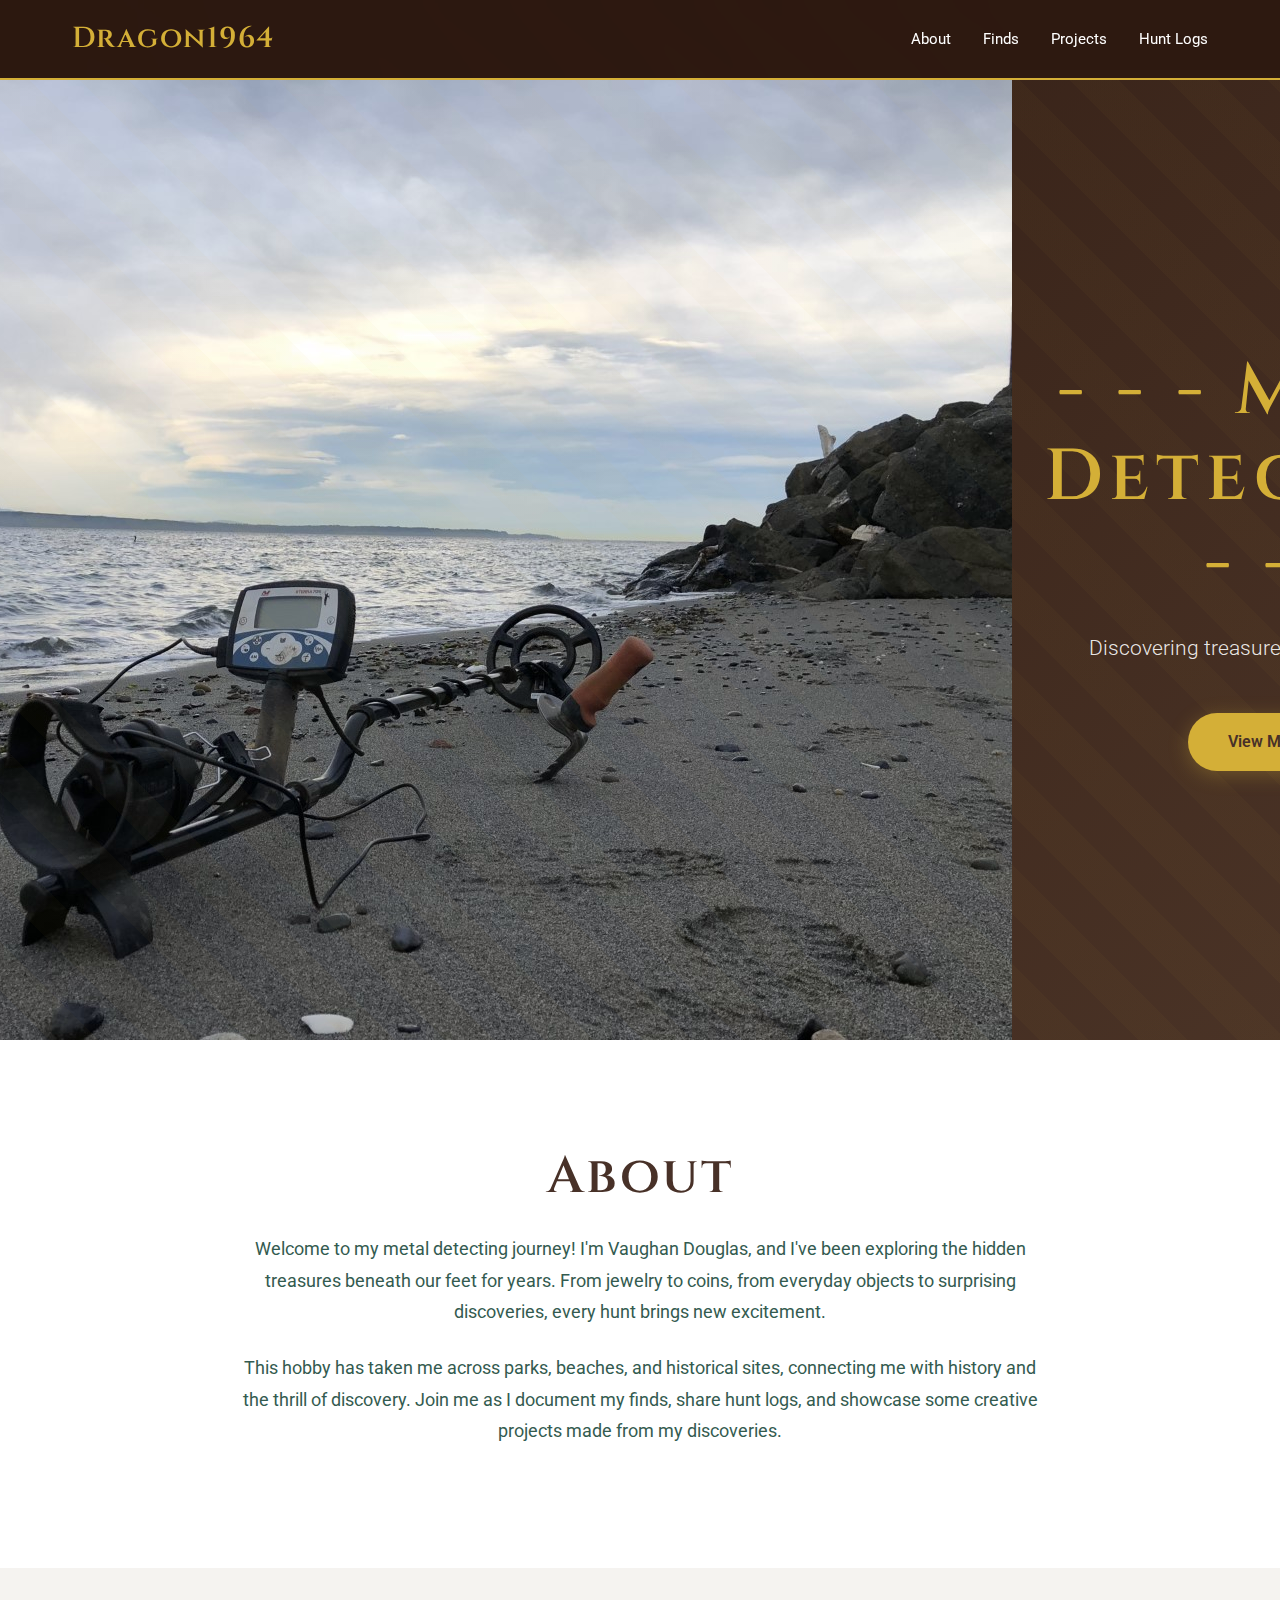
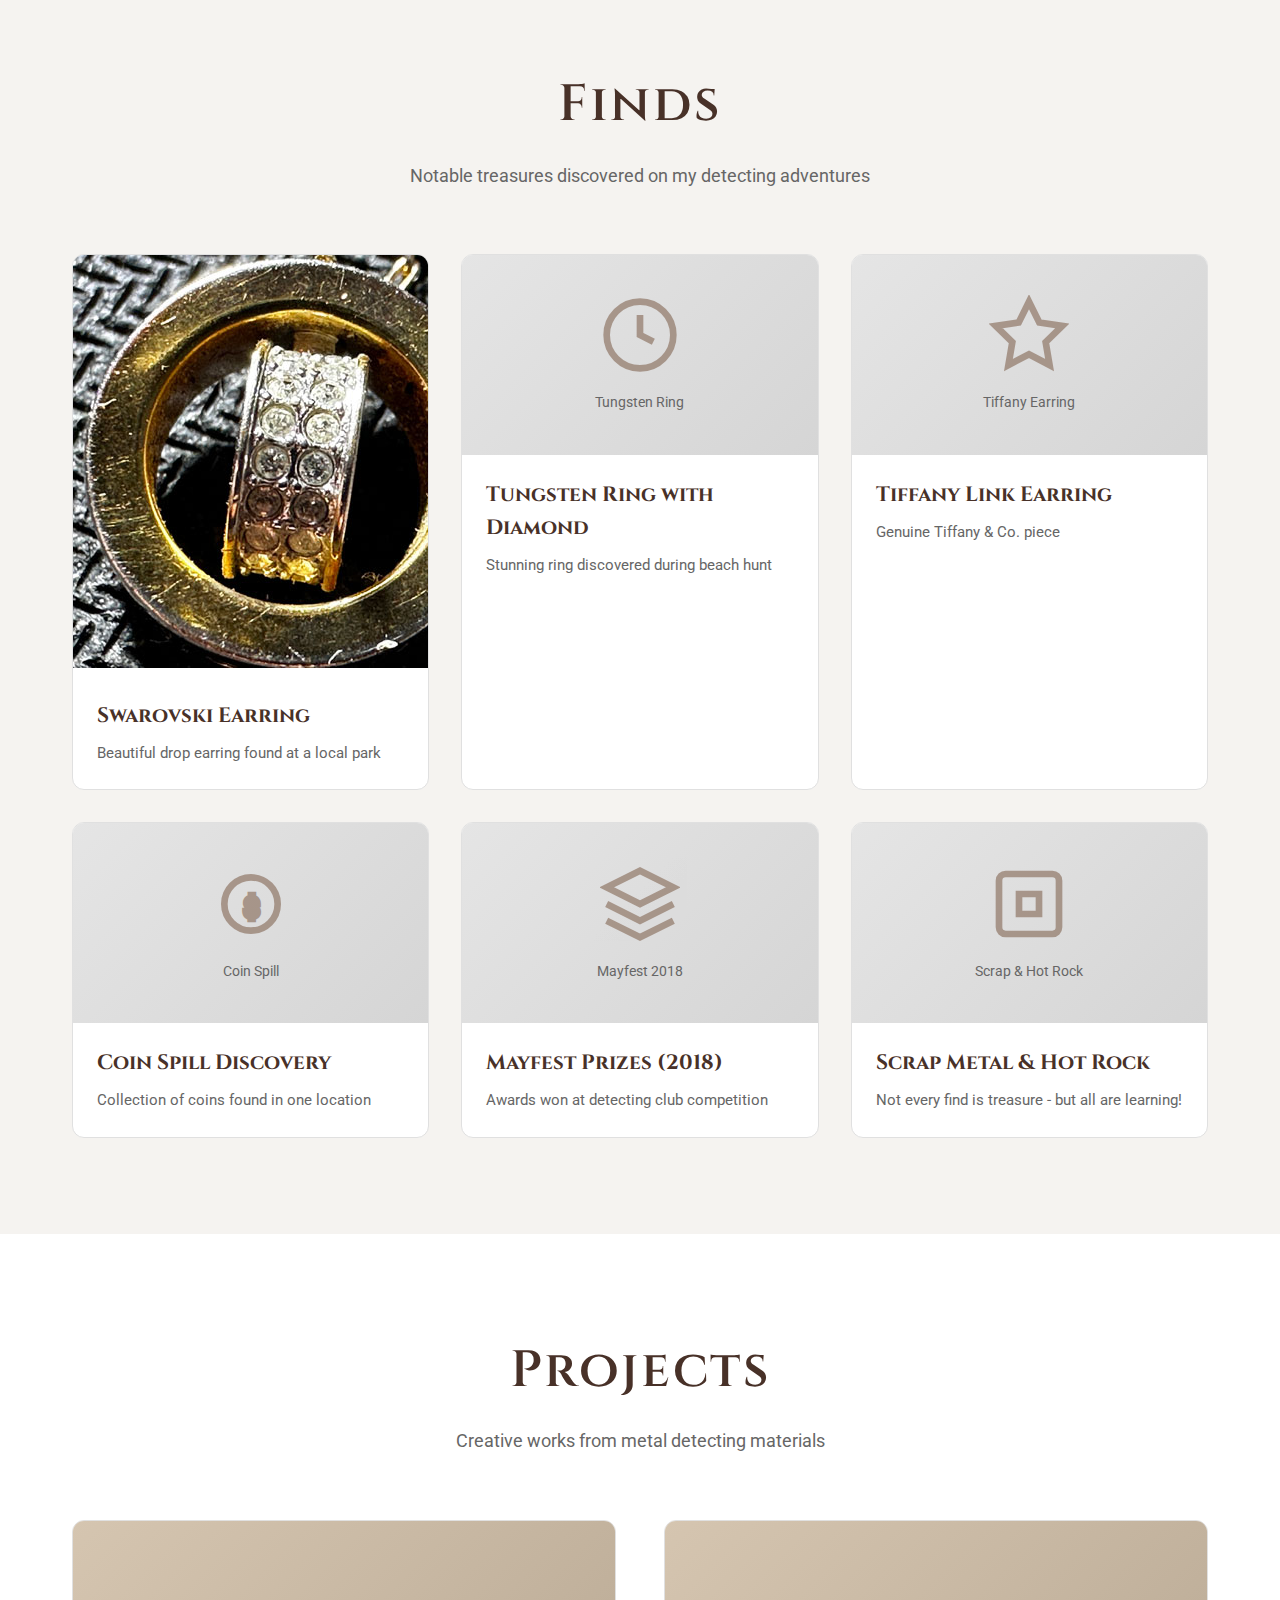
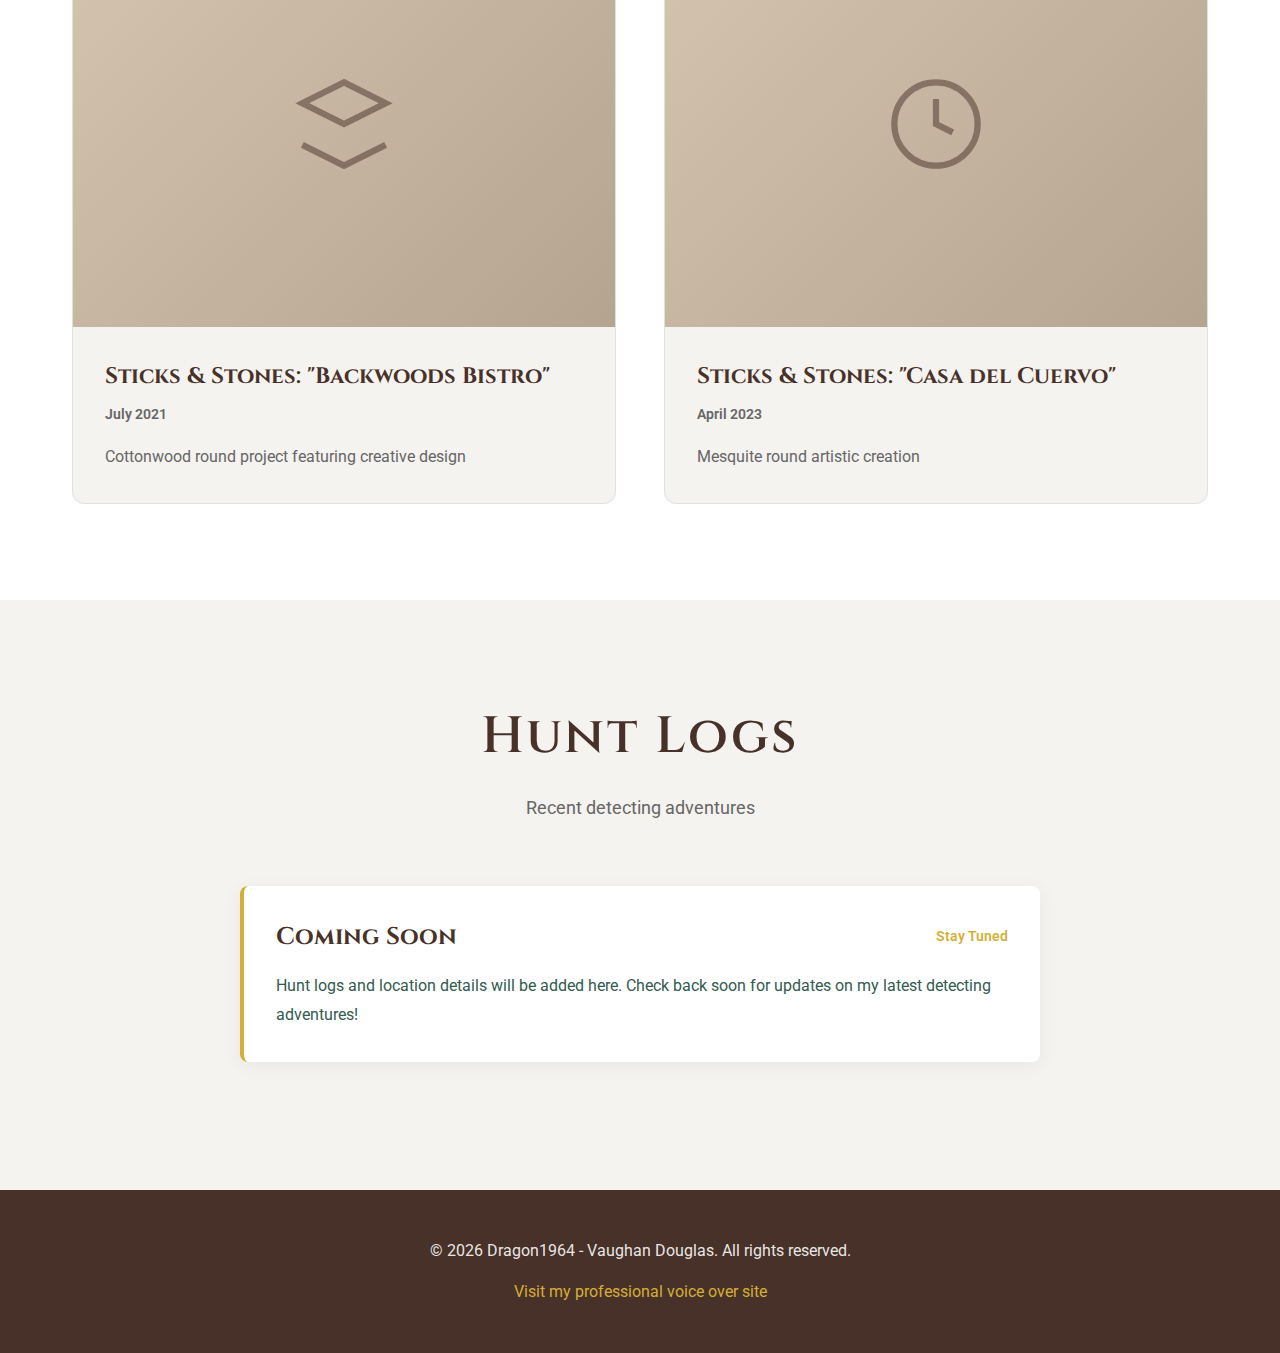
<file: index.html>
<!DOCTYPE html>
<html lang="en">
<head>
    <meta charset="UTF-8">
    <meta name="viewport" content="width=device-width, initial-scale=1.0">
    <title>Dragon1964 - Metal Detecting Adventures</title>
    <meta name="description" content="Vaughan Douglas' metal detecting finds, hunt logs, and hobby adventures">
    <link rel="stylesheet" href="styles.css">
    <link rel="preconnect" href="https://fonts.googleapis.com">
    <link rel="preconnect" href="https://fonts.gstatic.com" crossorigin>
    <link href="https://fonts.googleapis.com/css2?family=Roboto:wght@300;400;700&family=Cinzel:wght@600&display=swap" rel="stylesheet">
</head>
<body>
    <!-- Navigation -->
    <nav class="nav">
        <div class="nav-container">
            <div class="logo">Dragon1964</div>
            <ul class="nav-links">
                <li><a href="#about">About</a></li>
                <li><a href="#finds">Finds</a></li>
                <li><a href="#projects">Projects</a></li>
                <li><a href="#hunt-logs">Hunt Logs</a></li>
            </ul>
        </div>
    </nav>

    <!-- Hero Section -->
    <header class="hero">
        <img src="images/DETECTING_Edmonds_2018-12.jpg" alt="Metal detecting at Edmonds beach" class="hero-bg-image">
        <div class="hero-content">
            <h1 class="hero-title">- - - Metal Detecting - - -</h1>
            <p class="hero-subtitle">Discovering treasure beneath the surface</p>
            <a href="#finds" class="cta-button">View My Finds</a>
        </div>
    </header>

    <!-- About Section -->
    <section id="about" class="about-section">
        <div class="container">
            <h2 class="section-title">About</h2>
            <div class="about-content">
                <p>Welcome to my metal detecting journey! I'm Vaughan Douglas, and I've been exploring the hidden treasures beneath our feet for years. From jewelry to coins, from everyday objects to surprising discoveries, every hunt brings new excitement.</p>
                <p>This hobby has taken me across parks, beaches, and historical sites, connecting me with history and the thrill of discovery. Join me as I document my finds, share hunt logs, and showcase some creative projects made from my discoveries.</p>
            </div>
        </div>
    </section>

    <!-- Finds Gallery -->
    <section id="finds" class="finds-section">
        <div class="container">
            <h2 class="section-title">Finds</h2>
            <p class="section-subtitle">Notable treasures discovered on my detecting adventures</p>
            
            <div class="gallery-grid">
                <!-- Find Item 1 -->
                <div class="gallery-item">
                    <div class="gallery-image">
                        <img src="images/FINDS_2022-07_Earring2_01x550.jpg" alt="Swarovski drop earring found while metal detecting">
                    </div>
                    <div class="gallery-caption">
                        <h3>Swarovski Earring</h3>
                        <p>Beautiful drop earring found at a local park</p>
                    </div>
                </div>

                <!-- Find Item 2 -->
                <div class="gallery-item">
                    <div class="gallery-image-placeholder">
                        <svg viewBox="0 0 24 24" fill="none" stroke="currentColor" stroke-width="2">
                            <circle cx="12" cy="12" r="10"></circle>
                            <path d="M12 6v6l4 2"></path>
                        </svg>
                        <p>Tungsten Ring</p>
                    </div>
                    <div class="gallery-caption">
                        <h3>Tungsten Ring with Diamond</h3>
                        <p>Stunning ring discovered during beach hunt</p>
                    </div>
                </div>

                <!-- Find Item 3 -->
                <div class="gallery-item">
                    <div class="gallery-image-placeholder">
                        <svg viewBox="0 0 24 24" fill="none" stroke="currentColor" stroke-width="2">
                            <path d="M12 2l3.09 6.26L22 9.27l-5 4.87 1.18 6.88L12 17.77l-6.18 3.25L7 14.14 2 9.27l6.91-1.01L12 2z"></path>
                        </svg>
                        <p>Tiffany Earring</p>
                    </div>
                    <div class="gallery-caption">
                        <h3>Tiffany Link Earring</h3>
                        <p>Genuine Tiffany & Co. piece</p>
                    </div>
                </div>

                <!-- Find Item 4 -->
                <div class="gallery-item">
                    <div class="gallery-image-placeholder">
                        <svg viewBox="0 0 24 24" fill="none" stroke="currentColor" stroke-width="2">
                            <circle cx="12" cy="12" r="8"></circle>
                            <text x="12" y="16" text-anchor="middle" font-size="8" fill="currentColor">$</text>
                        </svg>
                        <p>Coin Spill</p>
                    </div>
                    <div class="gallery-caption">
                        <h3>Coin Spill Discovery</h3>
                        <p>Collection of coins found in one location</p>
                    </div>
                </div>

                <!-- Find Item 5 -->
                <div class="gallery-item">
                    <div class="gallery-image-placeholder">
                        <svg viewBox="0 0 24 24" fill="none" stroke="currentColor" stroke-width="2">
                            <path d="M12 2L2 7l10 5 10-5-10-5z"></path>
                            <path d="M2 17l10 5 10-5"></path>
                            <path d="M2 12l10 5 10-5"></path>
                        </svg>
                        <p>Mayfest 2018</p>
                    </div>
                    <div class="gallery-caption">
                        <h3>Mayfest Prizes (2018)</h3>
                        <p>Awards won at detecting club competition</p>
                    </div>
                </div>

                <!-- Find Item 6 -->
                <div class="gallery-item">
                    <div class="gallery-image-placeholder">
                        <svg viewBox="0 0 24 24" fill="none" stroke="currentColor" stroke-width="2">
                            <rect x="3" y="3" width="18" height="18" rx="2"></rect>
                            <path d="M9 9h6v6H9z"></path>
                        </svg>
                        <p>Scrap & Hot Rock</p>
                    </div>
                    <div class="gallery-caption">
                        <h3>Scrap Metal & Hot Rock</h3>
                        <p>Not every find is treasure - but all are learning!</p>
                    </div>
                </div>
            </div>
        </div>
    </section>

    <!-- Projects Section -->
    <section id="projects" class="projects-section">
        <div class="container">
            <h2 class="section-title">Projects</h2>
            <p class="section-subtitle">Creative works from metal detecting materials</p>
            
            <div class="projects-grid">
                <div class="project-card">
                    <div class="project-image-placeholder">
                        <svg viewBox="0 0 24 24" fill="none" stroke="currentColor" stroke-width="1.5">
                            <path d="M12 2L2 7l10 5 10-5-10-5z"></path>
                            <path d="M2 17l10 5 10-5"></path>
                        </svg>
                    </div>
                    <div class="project-info">
                        <h3>Sticks & Stones: "Backwoods Bistro"</h3>
                        <p class="project-date">July 2021</p>
                        <p>Cottonwood round project featuring creative design</p>
                    </div>
                </div>

                <div class="project-card">
                    <div class="project-image-placeholder">
                        <svg viewBox="0 0 24 24" fill="none" stroke="currentColor" stroke-width="1.5">
                            <circle cx="12" cy="12" r="10"></circle>
                            <path d="M12 6v6l4 2"></path>
                        </svg>
                    </div>
                    <div class="project-info">
                        <h3>Sticks & Stones: "Casa del Cuervo"</h3>
                        <p class="project-date">April 2023</p>
                        <p>Mesquite round artistic creation</p>
                    </div>
                </div>
            </div>
        </div>
    </section>

    <!-- Hunt Logs Section -->
    <section id="hunt-logs" class="hunt-logs-section">
        <div class="container">
            <h2 class="section-title">Hunt Logs</h2>
            <p class="section-subtitle">Recent detecting adventures</p>
            
            <div class="logs-container">
                <div class="log-entry">
                    <div class="log-header">
                        <h3>Coming Soon</h3>
                        <span class="log-date">Stay Tuned</span>
                    </div>
                    <p class="log-content">Hunt logs and location details will be added here. Check back soon for updates on my latest detecting adventures!</p>
                </div>
            </div>
        </div>
    </section>

    <!-- Footer -->
    <footer class="footer">
        <div class="container">
            <p>&copy; 2026 Dragon1964 - Vaughan Douglas. All rights reserved.</p>
            <p class="footer-link">
                <a href="https://vaughandouglas-voice.github.io/">Visit my professional voice over site</a>
            </p>
        </div>
    </footer>
</body>
</html>
</file>
<file: styles.css>
:root {
    --primary: #483128;
    --secondary: #836653;
    --accent: #d4af37;
    --text: #335b50;
    --text-light: #666;
    --bg: #fafafa;
    --bg-alt: #ffffff;
    --border: #e0e0e0;
    --shadow: rgba(0, 0, 0, 0.1);
}

* {
    margin: 0;
    padding: 0;
    box-sizing: border-box;
}

html {
    scroll-behavior: smooth;
}

body {
    font-family: 'Roboto', sans-serif;
    color: var(--text);
    background: var(--bg);
    line-height: 1.6;
    overflow-x: hidden;
}

.container {
    max-width: 1200px;
    margin: 0 auto;
    padding: 0 2rem;
}

/* Navigation */
.nav {
    position: fixed;
    top: 0;
    width: 100%;
    background: rgba(44, 24, 16, 0.95);
    backdrop-filter: blur(10px);
    z-index: 1000;
    border-bottom: 2px solid var(--accent);
}

.nav-container {
    max-width: 1200px;
    margin: 0 auto;
    padding: 1rem 2rem;
    display: flex;
    justify-content: space-between;
    align-items: center;
}

.logo {
    font-family: 'Cinzel', serif;
    font-size: 1.8rem;
    font-weight: 600;
    color: var(--accent);
    letter-spacing: 0.05em;
}

.nav-links {
    display: flex;
    list-style: none;
    gap: 2rem;
}

.nav-links a {
    color: #fff;
    text-decoration: none;
    font-size: 0.95rem;
    font-weight: 400;
    transition: color 0.3s ease;
    position: relative;
}

.nav-links a::after {
    content: '';
    position: absolute;
    bottom: -4px;
    left: 0;
    width: 0;
    height: 2px;
    background: var(--accent);
    transition: width 0.3s ease;
}

.nav-links a:hover {
    color: var(--accent);
}

.nav-links a:hover::after {
    width: 100%;
}

/* Hero Section */
.hero {
    min-height: 100vh;
    display: flex;
    align-items: center;
    justify-content: center;
    background: linear-gradient(135deg, #2c1810 0%, #4a3326 100%);
    position: relative;
    overflow: hidden;
    padding-top: 80px;
}

.hero::before {
    content: '';
    position: absolute;
    top: 0;
    left: 0;
    right: 0;
    bottom: 0;
    background-image: 
        repeating-linear-gradient(45deg, transparent, transparent 35px, rgba(212, 175, 55, 0.03) 35px, rgba(212, 175, 55, 0.03) 70px);
}

.hero-content {
    position: relative;
    z-index: 2;
    text-align: center;
    max-width: 900px;
    padding: 2rem;
    animation: fadeInUp 1s ease-out;
}

@keyframes fadeInUp {
    from {
        opacity: 0;
        transform: translateY(40px);
    }
    to {
        opacity: 1;
        transform: translateY(0);
    }
}

.hero-title {
    font-family: 'Cinzel', serif;
    font-size: clamp(2.5rem, 6vw, 4.5rem);
    font-weight: 600;
    line-height: 1.2;
    color: var(--accent);
    margin-bottom: 1.5rem;
    letter-spacing: 0.1em;
}

.hero-subtitle {
    font-size: 1.3rem;
    color: rgba(255, 255, 255, 0.9);
    margin-bottom: 3rem;
    font-weight: 300;
}

.cta-button {
    display: inline-block;
    padding: 1rem 2.5rem;
    background: var(--accent);
    color: var(--primary);
    text-decoration: none;
    font-weight: 600;
    border-radius: 50px;
    transition: all 0.3s ease;
    box-shadow: 0 4px 20px rgba(212, 175, 55, 0.3);
}

.cta-button:hover {
    transform: translateY(-2px);
    box-shadow: 0 6px 30px rgba(212, 175, 55, 0.5);
}

/* Section Styling */
section {
    padding: 6rem 0;
}

.section-title {
    font-family: 'Cinzel', serif;
    font-size: clamp(2rem, 4vw, 3.5rem);
    font-weight: 600;
    color: var(--primary);
    margin-bottom: 1rem;
    text-align: center;
    letter-spacing: 0.05em;
}

.section-subtitle {
    text-align: center;
    color: var(--text-light);
    font-size: 1.1rem;
    margin-bottom: 4rem;
    max-width: 600px;
    margin-left: auto;
    margin-right: auto;
}

/* About Section */
.about-section {
    background: var(--bg-alt);
}

.about-content {
    max-width: 800px;
    margin: 0 auto;
    text-align: center;
}

.about-content p {
    font-size: 1.1rem;
    line-height: 1.8;
    margin-bottom: 1.5rem;
    color: var(--text);
}

/* Finds Gallery */
.finds-section {
    background: #f5f3f0;
}

.gallery-grid {
    display: grid;
    grid-template-columns: repeat(auto-fit, minmax(300px, 1fr));
    gap: 2rem;
    margin-top: 3rem;
}

.gallery-item {
    background: var(--bg-alt);
    border-radius: 12px;
    overflow: hidden;
    transition: all 0.3s ease;
    border: 1px solid var(--border);
}

.gallery-item:hover {
    transform: translateY(-8px);
    box-shadow: 0 12px 40px var(--shadow);
}

.gallery-image-placeholder {
    aspect-ratio: 16/9;
    background: linear-gradient(135deg, #e5e5e5 0%, #d5d5d5 100%);
    display: flex;
    flex-direction: column;
    align-items: center;
    justify-content: center;
    padding: 2rem;
}

.gallery-image-placeholder svg {
    width: 80px;
    height: 80px;
    color: var(--secondary);
    opacity: 0.6;
    margin-bottom: 1rem;
}

.gallery-image-placeholder p {
    color: var(--text-light);
    font-size: 0.9rem;
    text-align: center;
}

.gallery-caption {
    padding: 1.5rem;
}

.gallery-caption h3 {
    font-family: 'Cinzel', serif;
    font-size: 1.3rem;
    color: var(--primary);
    margin-bottom: 0.5rem;
}

.gallery-caption p {
    color: var(--text-light);
    font-size: 0.95rem;
}

/* Projects Section */
.projects-section {
    background: var(--bg-alt);
}

.projects-grid {
    display: grid;
    grid-template-columns: repeat(auto-fit, minmax(350px, 1fr));
    gap: 3rem;
    margin-top: 3rem;
}

.project-card {
    background: #f5f3f0;
    border-radius: 12px;
    overflow: hidden;
    transition: all 0.3s ease;
    border: 1px solid var(--border);
}

.project-card:hover {
    transform: translateY(-6px);
    box-shadow: 0 12px 40px var(--shadow);
}

.project-image-placeholder {
    aspect-ratio: 4/3;
    background: linear-gradient(135deg, #d5c5b0 0%, #b5a590 100%);
    display: flex;
    align-items: center;
    justify-content: center;
}

.project-image-placeholder svg {
    width: 100px;
    height: 100px;
    color: var(--primary);
    opacity: 0.5;
}

.project-info {
    padding: 2rem;
}

.project-info h3 {
    font-family: 'Cinzel', serif;
    font-size: 1.4rem;
    color: var(--primary);
    margin-bottom: 0.5rem;
}

.project-date {
    color: var(--accent);
    font-weight: 600;
    font-size: 0.9rem;
    margin-bottom: 1rem;
}

.project-info p {
    color: var(--text-light);
    line-height: 1.7;
}

/* Hunt Logs Section */
.hunt-logs-section {
    background: #f5f3f0;
}

.logs-container {
    max-width: 800px;
    margin: 0 auto;
}

.log-entry {
    background: var(--bg-alt);
    border-left: 4px solid var(--accent);
    padding: 2rem;
    margin-bottom: 2rem;
    border-radius: 8px;
    box-shadow: 0 4px 20px rgba(0, 0, 0, 0.05);
}

.log-header {
    display: flex;
    justify-content: space-between;
    align-items: center;
    margin-bottom: 1rem;
}

.log-header h3 {
    font-family: 'Cinzel', serif;
    font-size: 1.5rem;
    color: var(--primary);
}

.log-date {
    color: var(--accent);
    font-weight: 600;
    font-size: 0.9rem;
}

.log-content {
    color: var(--text);
    line-height: 1.8;
}

/* Footer */
.footer {
    background: var(--primary);
    color: rgba(255, 255, 255, 0.9);
    padding: 3rem 0;
    text-align: center;
}

.footer .container {
    display: flex;
    flex-direction: column;
    gap: 1rem;
}

.footer-link a {
    color: var(--accent);
    text-decoration: none;
    transition: color 0.3s ease;
}

.footer-link a:hover {
    color: #fff;
    text-decoration: underline;
}

/* Responsive Design */
@media (max-width: 968px) {
    .nav-links {
        gap: 1.5rem;
    }

    .gallery-grid {
        grid-template-columns: repeat(auto-fit, minmax(250px, 1fr));
        gap: 1.5rem;
    }

    .projects-grid {
        grid-template-columns: 1fr;
    }
}

@media (max-width: 640px) {
    .container {
        padding: 0 1.5rem;
    }

    .nav-container {
        padding: 1rem 1.5rem;
        flex-wrap: wrap;
    }

    .logo {
        font-size: 1.3rem;
        flex: 0 0 100%;
        margin-bottom: 0.75rem;
        text-align: center;
    }

    .nav-links {
        flex: 1;
        justify-content: center;
        gap: 1rem;
        font-size: 0.85rem;
    }

    section {
        padding: 3rem 0;
    }

    .hero {
        min-height: 80vh;
        padding-top: 100px;
    }

    .hero-content {
        padding: 1rem;
    }

    .hero-subtitle {
        font-size: 1.1rem;
    }

    .section-title {
        font-size: 1.75rem;
    }

    .section-subtitle {
        font-size: 0.95rem;
        margin-bottom: 2.5rem;
    }

    .gallery-grid {
        grid-template-columns: 1fr;
        gap: 1.5rem;
    }

    .log-header {
        flex-direction: column;
        align-items: flex-start;
        gap: 0.5rem;
    }
}
</file>
